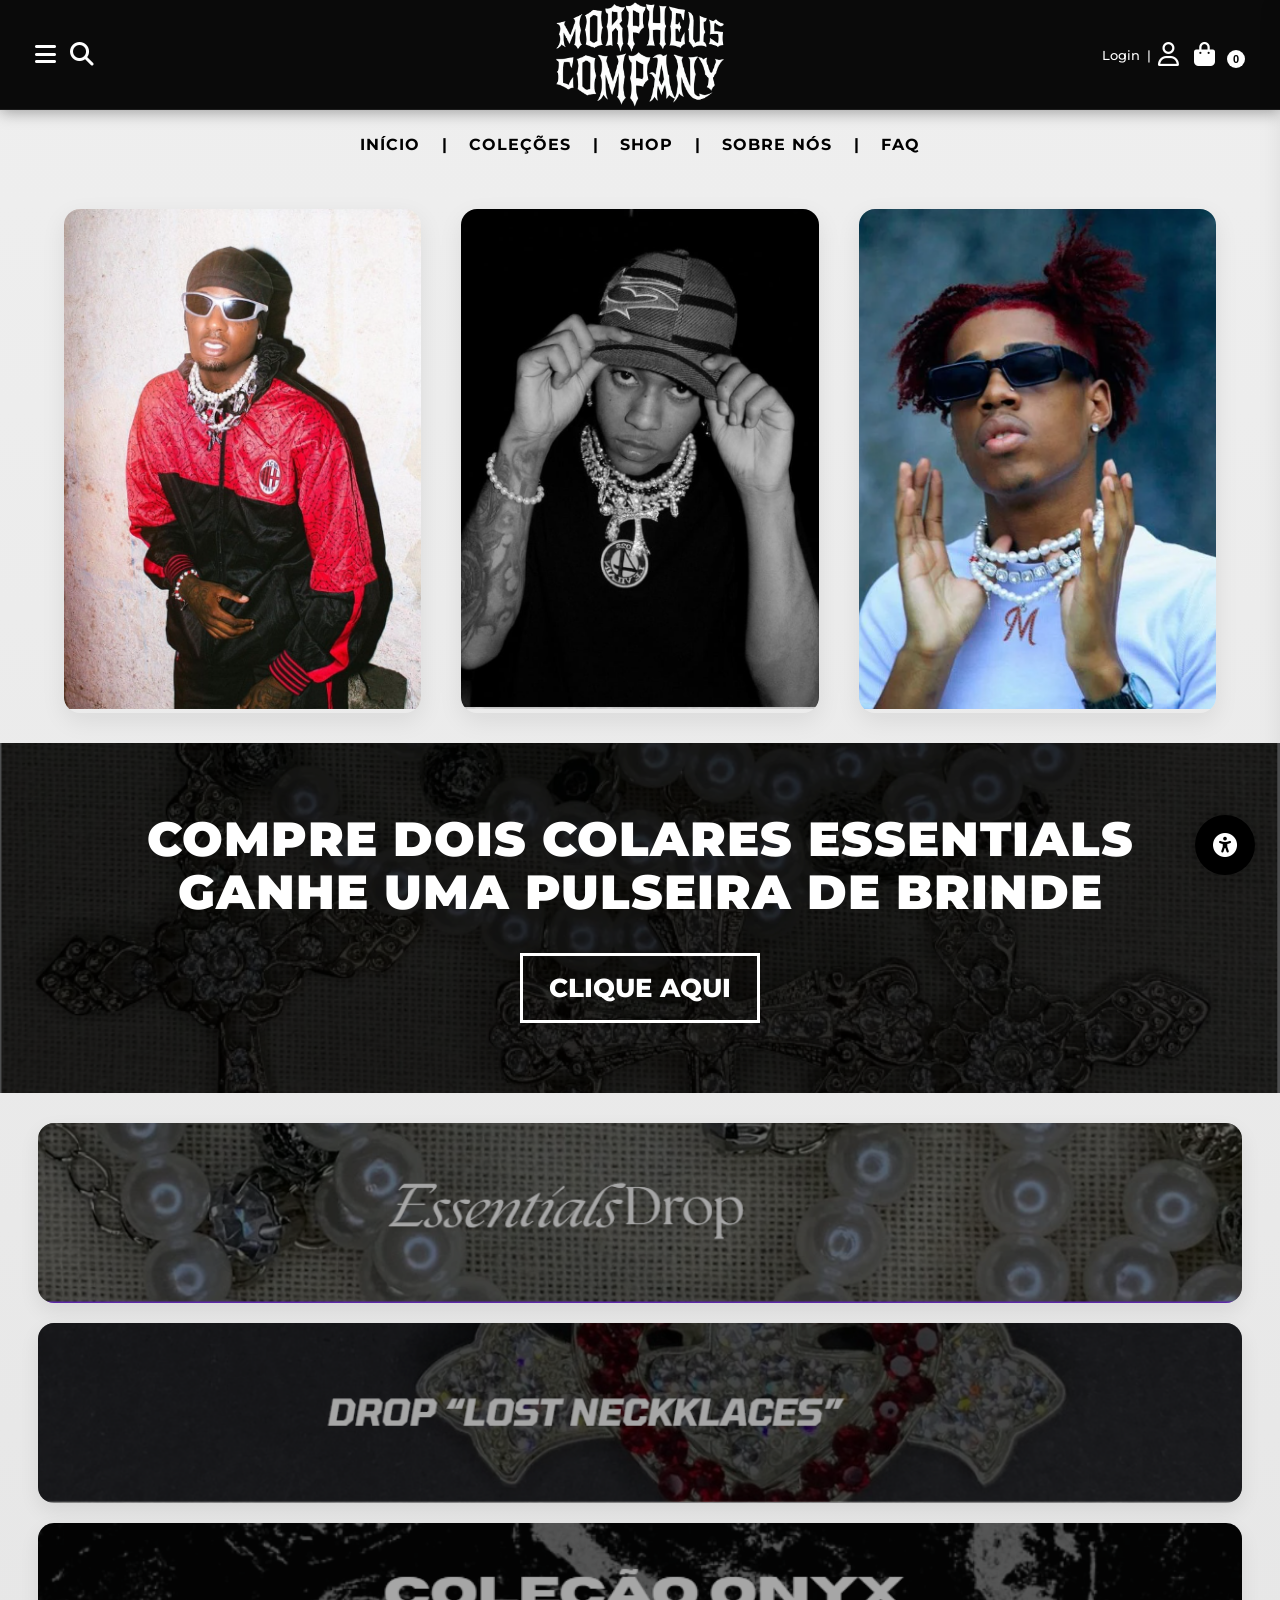
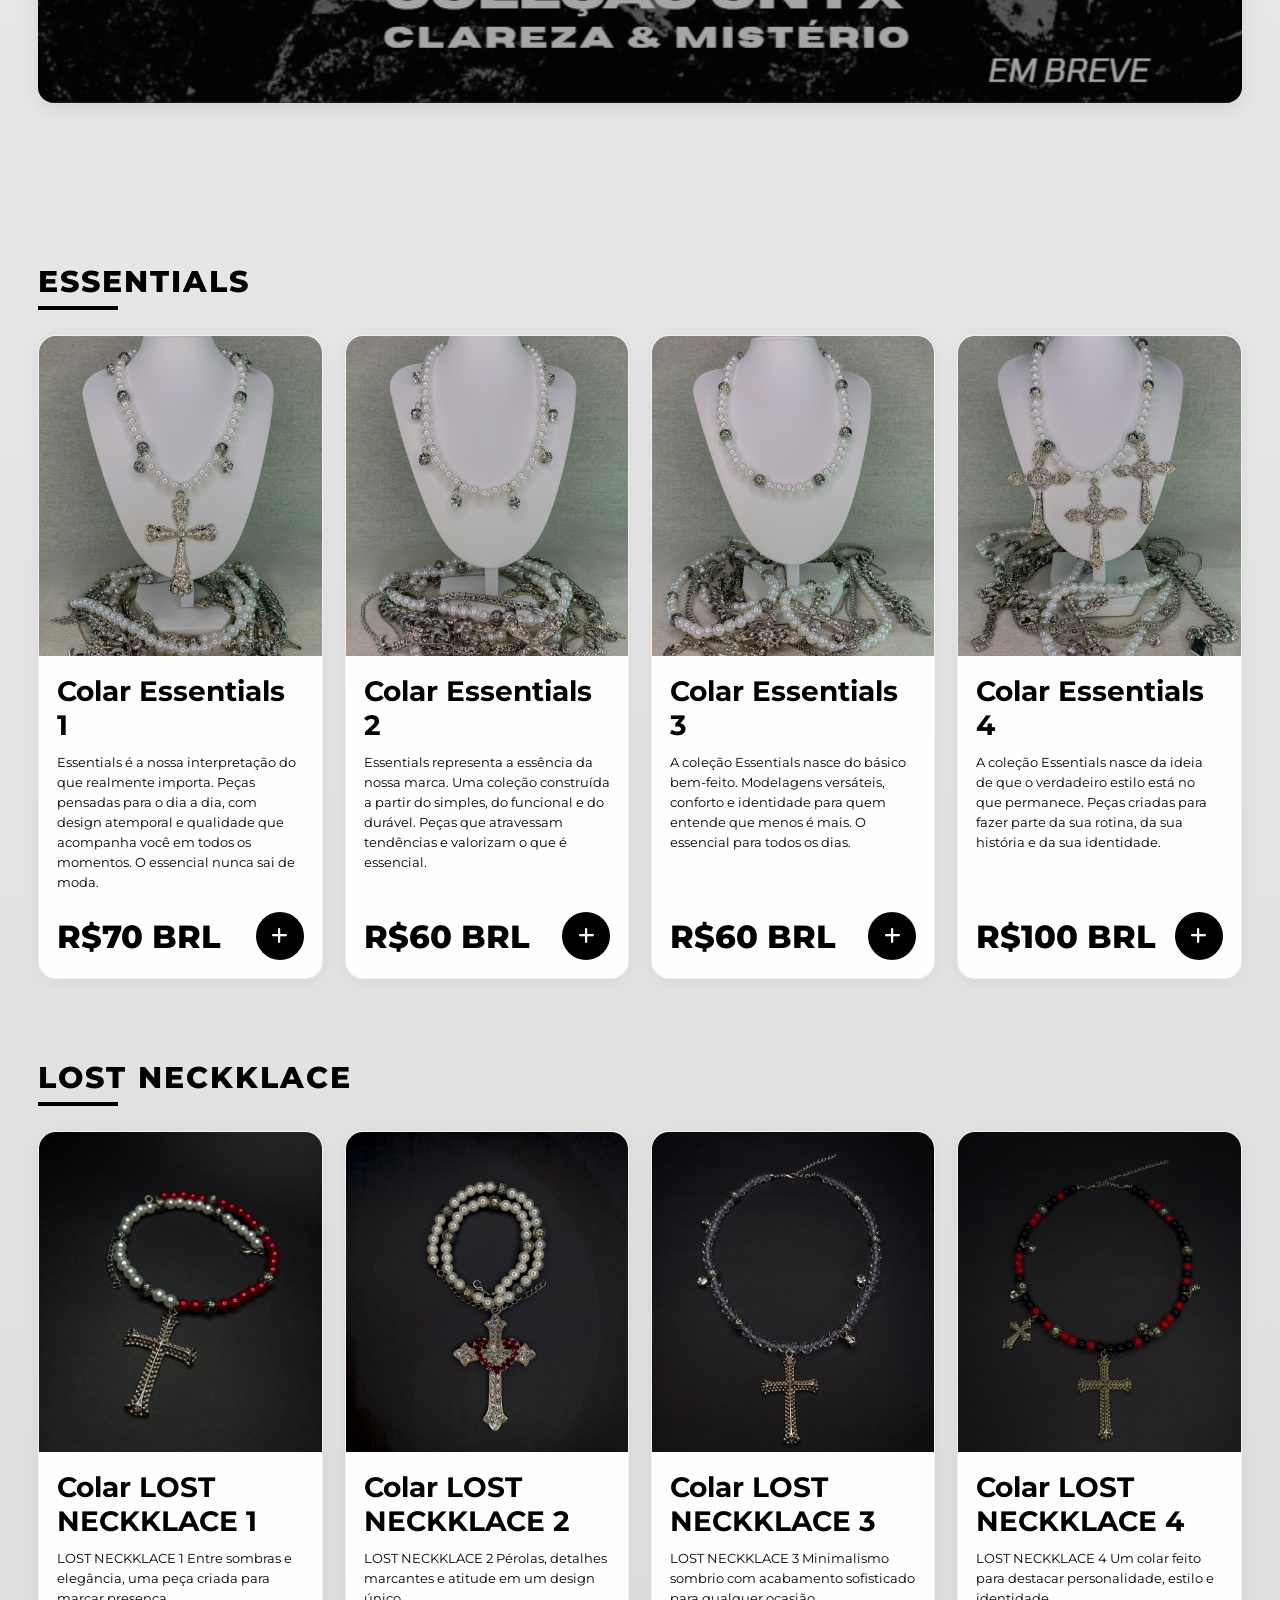
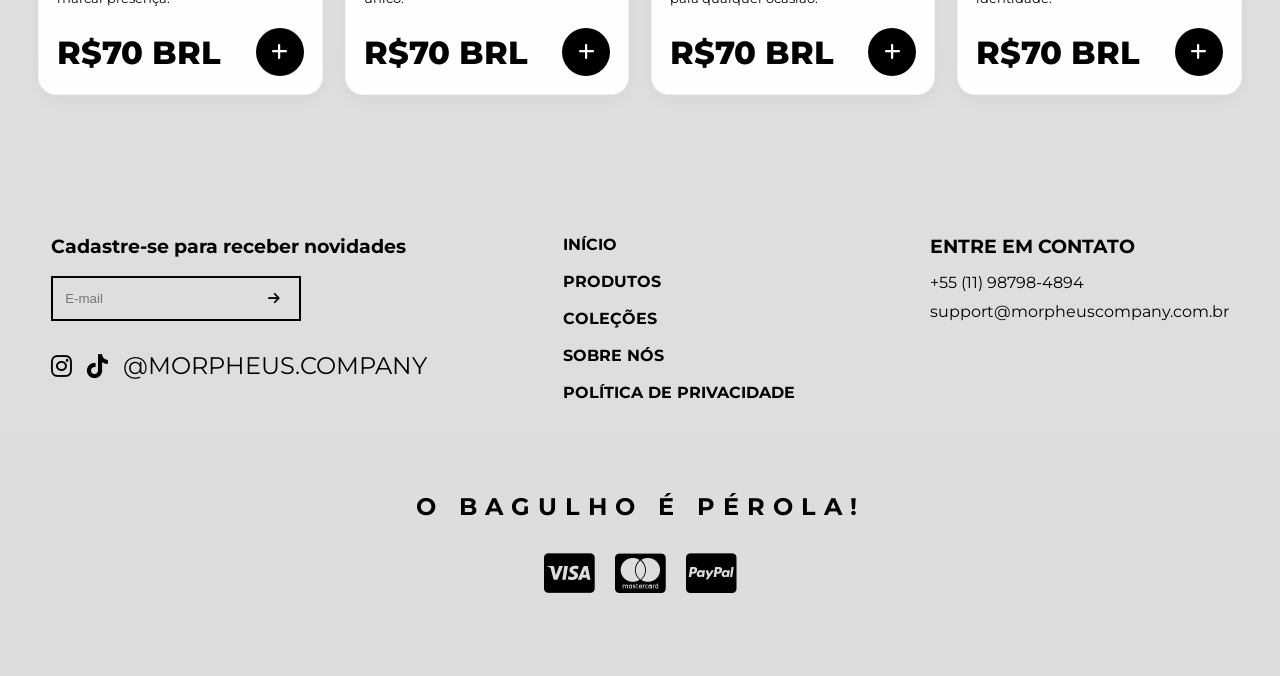
<file: index.html>
<!DOCTYPE html>
<html lang="pt-br">

<head>

  <meta charset="UTF-8" />

  <meta
    name="viewport"
    content="width=device-width, initial-scale=1.0"
  />

  <title>Morpheus Company</title>

  <!-- CSS -->
  <link rel="stylesheet" href="style.css">

  <!-- GOOGLE FONT -->
  <link
    href="https://fonts.googleapis.com/css2?family=Montserrat:wght@300;400;500;600;700;800&display=swap"
    rel="stylesheet"
  >

  <!-- FONT AWESOME -->
  <link
    rel="stylesheet"
    href="https://cdnjs.cloudflare.com/ajax/libs/font-awesome/6.5.1/css/all.min.css"
  />

</head>

<body>

  <!-- =========================
       SIDEBAR
  ========================== -->

  <aside class="sidebar" id="sidebar">

    <div class="sidebar-top">

      <h2>MENU</h2>

      <button id="closeMenu">
        <i class="fa-solid fa-xmark"></i>
      </button>

    </div>

    <nav class="sidebar-links">

      <a href="#inicio">Início</a>

      <a href="#colecoes">Coleções</a>

      <a href="#shop">Shop</a>

     <a href="sobre.html">Sobre Nós</a>

      <a href="#" id="sidebarHelpBtn">Ajuda</a>

      <a href="#footer">Contato</a>

     <a href="tracking.html">Acompanhar Pedido</a>

      <a href="#" id="sidebarAccessibilityBtn">Acessibilidade</a>

    </nav>

  </aside>

  <!-- OVERLAY -->

  <div class="overlay" id="overlay"></div>

  <!-- =========================
       HEADER
  ========================== -->

  <header class="top-header">

    <!-- ESQUERDA -->

    <div class="header-left">

      <button class="menu-btn" id="menuBtn">

        <i class="fa-solid fa-bars"></i>

      </button>

      <div class="search-container">

        <button class="search-btn" id="searchBtn">

          <i class="fa-solid fa-magnifying-glass"></i>

        </button>

        <input
          type="text"
          id="searchInput"
          placeholder="Buscar produto..."
        >

      </div>

    </div>

    <!-- LOGO -->

    <div class="logo">

      <img
        src="img/Morpheus_LOGOS-removebg-preview.png"
        alt="Logo Morpheus Company"
      >

    </div>

    <!-- DIREITA -->

    <div class="header-right">

      <div class="top-links">

       <a href="login.html">Login</a>

        <span>|</span>

        <div class="icons">

          <!-- USER -->

          <button aria-label="Usuário">

            <i class="fa-regular fa-user"></i>

          </button>

          <!-- CARRINHO -->

          <button
            id="cartButton"
            aria-label="Carrinho"
          >

            <i class="fa-solid fa-bag-shopping"></i>

            <span id="cartCount">0</span>

          </button>

        </div>

      </div>

    </div>

  </header>

  <!-- =========================
       MENU CENTRAL
  ========================== -->

  <nav class="main-nav" id="inicio">

    <a href="#inicio">INÍCIO</a>

    <span>|</span>

    <a href="#colecoes">COLEÇÕES</a>

    <span>|</span>

    <a href="#shop">SHOP</a>

    <span>|</span>

    <a href="sobre.html">SOBRE NÓS</a>

    <span>|</span>

   <a href="faq.html">FAQ</a>

  </nav>

  <!-- =========================
       HERO MODELOS
  ========================== -->

  <section class="models-section">

    <div class="models-grid">

      <div class="model-card">

        <img
          src="img/DerekMorpheus.PNG"
          alt="Modelo usando acessórios Morpheus Company"
        >

      </div>

      <div class="model-card">

        <img
          src="img/LHchucroMorpheus.PNG"
          alt="Modelo usando colar Morpheus Company"
        >

      </div>

      <div class="model-card">

        <img
          src="img/MdepMorpheus.PNG"
          alt="Modelo usando pérolas Morpheus Company"
        >

      </div>

    </div>

  </section>

  <!-- =========================
     BANNER PROMOCIONAL
========================== -->

<section class="promo-banner">

  <img
    src="img/imagem_2026-05-19_154413509.png"
    alt="Promoção Morpheus Company"
  >

  <div class="promo-overlay"></div>

  <div class="promo-content">

    <h2>
      COMPRE DOIS COLARES ESSENTIALS
      <br>
      GANHE UMA PULSEIRA DE BRINDE
    </h2>

    <a href="#shop" class="promo-btn">
      CLIQUE AQUI
    </a>

  </div>

</section>

  <!-- =========================
       COLEÇÕES
  ========================== -->

  <section
    class="collections-section"
    id="colecoes"
  >

    <div class="collection-banner">

      <img
        src="img/EssentialsDrop.PNG"
        alt="Coleção Essentials"
      >

      <div class="banner-overlay"></div>

    </div>

    <div class="collection-banner">

      <img
        src="img/DropLost.PNG"
        alt="Drop Lost Necklaces"
      >

      <div class="banner-overlay"></div>

    </div>

    <div class="collection-banner">

      <img
        src="img/imagem_2026-05-20_151925825.png"
        alt="Coleção Onyx"
      >

      <div class="banner-overlay"></div>

    </div>

  </section>

  <!-- =========================
       PRODUTOS
  ========================== -->
  <section
  class="products-section"
  id="shop"
>

  <!-- ESSENTIALS -->

  <section class="category-section">

    <h2 class="category-title">
      ESSENTIALS
    </h2>

    <div class="products-grid">

      <!-- PRODUTO 1 -->

      <div class="product-card">

        <div class="product-image">

          <img
            src="img/WhatsApp Image 2026-05-15 at 19.47.02 (4).jpeg"
            alt="Colar Essentials 1"
          >

        </div>

        <div class="product-info">

          <h3>Colar Essentials 1</h3>

          <p>
            Essentials é a nossa interpretação do que realmente importa.
            Peças pensadas para o dia a dia, com design atemporal e qualidade que acompanha você em todos os momentos.
            O essencial nunca sai de moda.
          </p>

          <div class="product-bottom">

            <span>R$70 BRL</span>

            <button
              class="add-cart"
              data-name="Colar Essentials 1"
              data-price="70"
            >

              <i class="fa-solid fa-plus"></i>

            </button>

          </div>

        </div>

      </div>

      <!-- PRODUTO 2 -->

      <div class="product-card">

        <div class="product-image">

          <img
            src="img/WhatsApp Image 2026-05-15 at 19.47.02 (6).jpeg"
            alt="Colar Essentials 2"
          >

        </div>

        <div class="product-info">

          <h3>Colar Essentials 2</h3>

          <p>
            Essentials representa a essência da nossa marca.
            Uma coleção construída a partir do simples, do funcional e do durável.
            Peças que atravessam tendências e valorizam o que é essencial.
          </p>

          <div class="product-bottom">

            <span>R$60 BRL</span>

            <button
              class="add-cart"
              data-name="Colar Essentials 2"
              data-price="60"
            >

              <i class="fa-solid fa-plus"></i>

            </button>

          </div>

        </div>

      </div>

      <!-- PRODUTO 3 -->

      <div class="product-card">

        <div class="product-image">

          <img
            src="img/WhatsApp Image 2026-05-15 at 19.47.02 (5).jpeg"
            alt="Colar Essentials 3"
          >

        </div>

        <div class="product-info">

          <h3>Colar Essentials 3</h3>

          <p>
            A coleção Essentials nasce do básico bem-feito.
            Modelagens versáteis, conforto e identidade para quem entende que menos é mais.
            O essencial para todos os dias.
          </p>

          <div class="product-bottom">

            <span>R$60 BRL</span>

            <button
              class="add-cart"
              data-name="Colar Essentials 3"
              data-price="60"
            >

              <i class="fa-solid fa-plus"></i>

            </button>

          </div>

        </div>

      </div>

      <!-- PRODUTO 4 -->

      <div class="product-card">

        <div class="product-image">

          <img
            src="img/WhatsApp Image 2026-05-15 at 19.47.02 (7).jpeg"
            alt="Colar Essentials 4"
          >

        </div>

        <div class="product-info">

          <h3>Colar Essentials 4</h3>

          <p>
            A coleção Essentials nasce da ideia de que o verdadeiro estilo está no que permanece.
            Peças criadas para fazer parte da sua rotina, da sua história e da sua identidade.
          </p>

          <div class="product-bottom">

            <span>R$100 BRL</span>

            <button
              class="add-cart"
              data-name="Colar Essentials 4"
              data-price="100"
            >

              <i class="fa-solid fa-plus"></i>

            </button>

          </div>

        </div>

      </div>
      
     </div>

  </section>

<!-- PRODUTO 5 -->
    
  <!-- LOST NECKKLACE -->

  <section class="category-section">

    <h2 class="category-title">
      LOST NECKKLACE
    </h2>

    <div class="products-grid">
    

      <div class="product-card">

        <div class="product-image">

          <img
            src="img/WhatsApp Image 2026-05-15 at 19.47.02 (1).jpeg"
            alt="Colar lost neckklace 1"
          >

        </div>

        <div class="product-info">

          <h3>Colar LOST NECKKLACE 1</h3>

          <p>
          LOST NECKKLACE 1 
           Entre sombras e elegância, uma peça criada para marcar presença.
          </p>

          <div class="product-bottom">

            <span>R$70 BRL</span>

            <button
              class="add-cart"
              data-name="Colar lost neckklace 1"
              data-price="70"
            >

              <i class="fa-solid fa-plus"></i>

            </button>

          </div>

        </div>

      </div>

      <!-- PRODUTO 6 -->

      <div class="product-card">

        <div class="product-image">

          <img
            src="img/WhatsApp Image 2026-05-15 at 19.47.02 (2).jpeg"
            alt="Colar lost neckklace 2"
          >

        </div>

        <div class="product-info">

          <h3>Colar  LOST NECKKLACE 2</h3>

          <p>
           LOST NECKKLACE 2  
            Pérolas, detalhes marcantes e atitude em um design único.
          </p>

          <div class="product-bottom">

            <span>R$70 BRL</span>

            <button
              class="add-cart"
              data-name="Colar lost neckklace 2"
              data-price="70"
            >

              <i class="fa-solid fa-plus"></i>

            </button>

          </div>

        </div>

      </div>

      <!-- PRODUTO 7 -->

      <div class="product-card">

        <div class="product-image">

          <img
            src="img/WhatsApp Image 2026-05-20 at 15.09.00.jpeg"
            alt="Colar lost neckklace 3"
          >

        </div>

        <div class="product-info">

          <h3>Colar LOST NECKKLACE 3</h3>

          <p>
          LOST NECKKLACE 3  
            Minimalismo sombrio com acabamento sofisticado para qualquer ocasião.
          </p>

          <div class="product-bottom">

            <span>R$70 BRL</span>

            <button
              class="add-cart"
              data-name="Colar lost neckklace 3"
              data-price="70"
            >

              <i class="fa-solid fa-plus"></i>

            </button>

          </div>

        </div>

      </div>

      <!-- PRODUTO 8 -->

      <div class="product-card">

        <div class="product-image">

          <img
            src="img/WhatsApp Image 2026-05-15 at 19.47.02.jpeg"
            alt="Colar lost neckklace 4"
          >

        </div>

        <div class="product-info">

          <h3>Colar LOST NECKKLACE 4</h3>

          <p>
            LOST NECKKLACE 4
           Um colar feito para destacar personalidade, estilo e identidade.
          </p>

          <div class="product-bottom">

            <span>R$70 BRL</span>

            <button
              class="add-cart"
              data-name="Colar lost neckklace 4"
              data-price="70"
            >

       <i class="fa-solid fa-plus"></i>

            </button>

          </div>

        </div>

      </div>

    </div>

  </section>

</section>

  <!-- =========================
       FOOTER
  ========================== -->

  <section
    class="about-section"
    id="sobre"
  >

    <div class="about-container">

      <div class="newsletter">

        <h3>Cadastre-se para receber novidades</h3>

        <div class="newsletter-box">

          <input
            type="email"
            placeholder="E-mail"
          >

          <button>

            <i class="fa-solid fa-arrow-right"></i>

          </button>

        </div>

        <div class="socials">

          <i class="fa-brands fa-instagram"></i>

          <i class="fa-brands fa-tiktok"></i>

          <span>@MORPHEUS.COMPANY</span>

        </div>

      </div>

      <div class="footer-links">

        <a href="#inicio">INÍCIO</a>

        <a href="#shop">PRODUTOS</a>

        <a href="#colecoes">COLEÇÕES</a>

        <a href="sobre.html">SOBRE NÓS</a>

        <a href="#">POLÍTICA DE PRIVACIDADE</a>

      </div>

      <div
        class="contact"
        id="footer"
      >

        <h3>ENTRE EM CONTATO</h3>

        <p>+55 (11) 98798-4894</p>

        <p>support@morpheuscompany.com.br</p>

      </div>

    </div>

    <div class="footer-bottom">

      <h2>O BAGULHO É PÉROLA!</h2>

      <div class="payments">

        <i class="fa-brands fa-cc-visa"></i>

        <i class="fa-brands fa-cc-mastercard"></i>

        <i class="fa-brands fa-cc-paypal"></i>

      </div>

    </div>

  </section>

  <!-- =========================
       CART POPUP
  ========================== -->

  <div
    class="cart-popup"
    id="cartPopup"
  >

  </div>

  <!-- =========================
       CARRINHO
  ========================== -->

  <div
    class="cart-sidebar"
    id="cartSidebar"
  >

    <div class="cart-top">

      <h2>Seu Carrinho</h2>

      <button id="closeCart">

        <i class="fa-solid fa-xmark"></i>

      </button>

    </div>

    <div
      class="cart-items"
      id="cartItems"
    >

      <p class="empty-cart">

        Seu carrinho está vazio.

      </p>

    </div>

    <div class="cart-footer">

      <button id="finishOrder">

        Finalizar Compra

      </button>

    </div>

  </div>

  <!-- =========================
       FAQ MODAL
  ========================== -->

  <div class="faq-modal" id="faqModal">

    <div class="faq-box">

      <div class="faq-header">

        <h2>Perguntas Frequentes</h2>

        <button id="closeFaq">

          <i class="fa-solid fa-xmark"></i>

        </button>

      </div>

      <!-- ITEM -->

      <div class="faq-item">

        <button class="faq-question">

          <span>Qual o prazo de entrega?</span>

          <i class="fa-solid fa-chevron-down"></i>

        </button>

        <div class="faq-answer">

          O prazo médio é de 5 até 12 dias úteis dependendo da região.

        </div>

      </div>

      <!-- ITEM -->

      <div class="faq-item">

        <button class="faq-question">

          <span>Os produtos possuem garantia?</span>

          <i class="fa-solid fa-chevron-down"></i>

        </button>

        <div class="faq-answer">

          Sim. Garantia contra defeitos de fabricação.

        </div>

      </div>

      <!-- ITEM -->

      <div class="faq-item">

        <button class="faq-question">

          <span>Quais formas de pagamento?</span>

          <i class="fa-solid fa-chevron-down"></i>

        </button>

        <div class="faq-answer">

          PIX, cartão de crédito, débito e PayPal.

        </div>

      </div>

      <!-- ITEM -->

      <div class="faq-item">

        <button class="faq-question">

          <span>As peças escurecem?</span>

          <i class="fa-solid fa-chevron-down"></i>

        </button>

        <div class="faq-answer">

          Não. Trabalhamos com materiais premium e alta durabilidade.

        </div>

      </div>

    </div>

  </div>
  
<!-- =========================
     ACESSIBILIDADE
========================= -->

<!-- BOTÃO ABRIR -->

<button id="accessibilityBtn" class="accessibility-btn">

  <i class="fa-solid fa-universal-access"></i>

</button>

<!-- PAINEL -->

<div
  class="accessibility-panel"
  id="accessibilityPanel"
>

  <!-- TOPO -->

  <div class="accessibility-header">

    <h2>
      Acessibilidade
    </h2>

    <button class="close-accessibility">

      <i class="fa-solid fa-xmark"></i>

    </button>

  </div>

  <!-- BOTÕES -->

  <div class="accessibility-options">

    <button onclick="changeFontSize(1)">

      <i class="fa-solid fa-plus"></i>

      Aumentar Texto

    </button>

    <button onclick="changeFontSize(-1)">

      <i class="fa-solid fa-minus"></i>

      Diminuir Texto

    </button>

    <button onclick="toggleContrast()">

      <i class="fa-solid fa-circle-half-stroke"></i>

      Alto Contraste

    </button>

    <button onclick="toggleLightMode()">

      <i class="fa-solid fa-moon"></i>

      Tema Claro / Escuro

    </button>

  </div>

</div>
  <!-- JS -->

  <script src="script.js"></script>

</body>

</html>
</file>
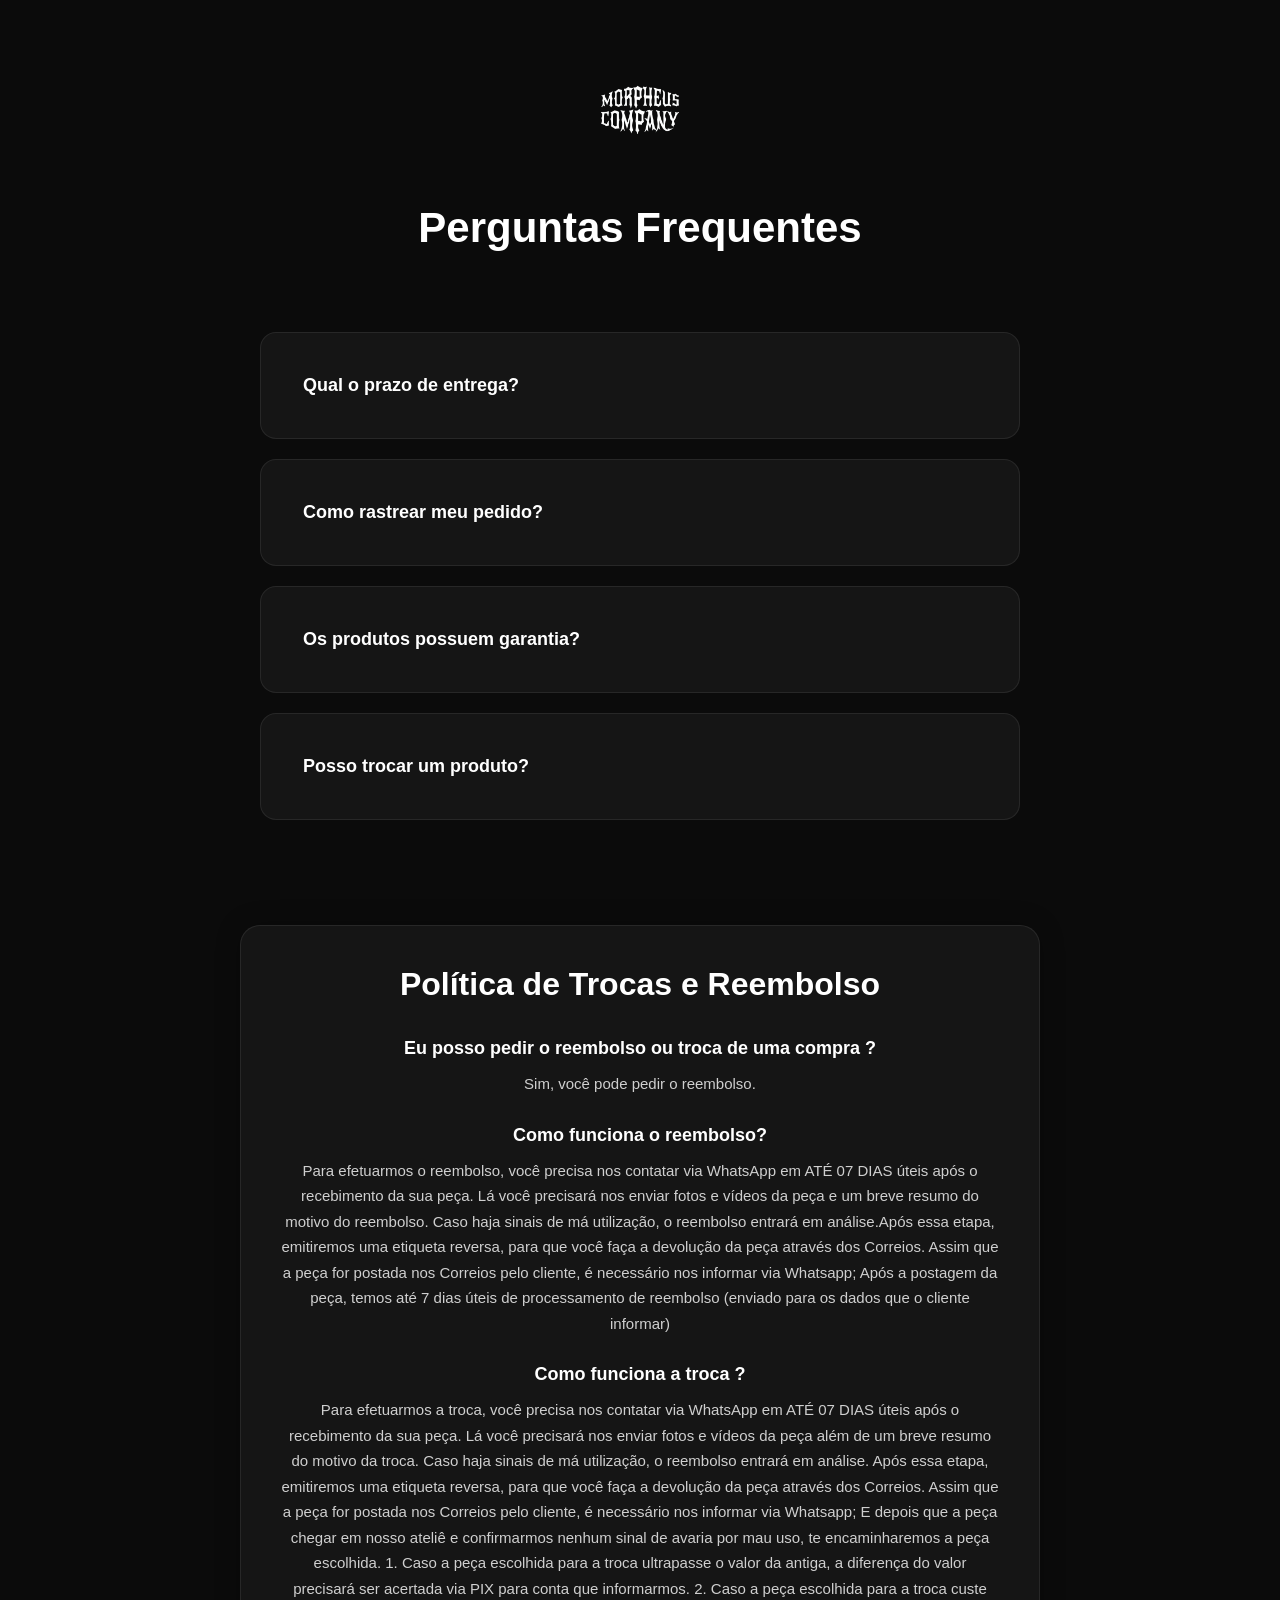
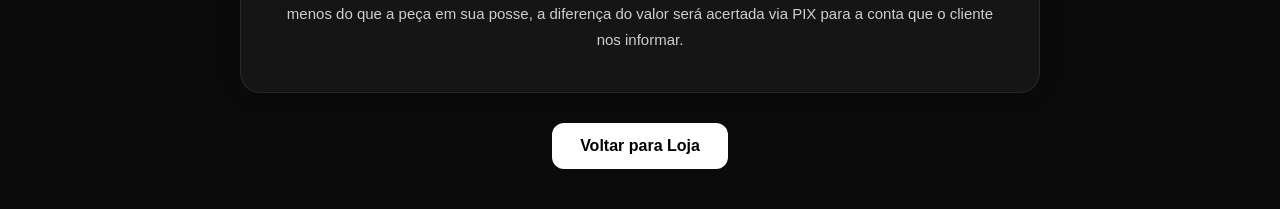
<file: faq.html>
<!DOCTYPE html>
<html lang="pt-br">
<head>
  <meta charset="UTF-8">
  <meta name="viewport" content="width=device-width, initial-scale=1.0">
  
  <title>FAQ - Morpheus Company</title>

  <link rel="stylesheet" href="style.css">
</head>
<body class="faq-body">

  <section class="faq-section">

    <!-- LOGO -->
    <div class="faq-logo">
     <img src="img/Morpheus_LOGOS-removebg-preview.png" alt="Logo Morpheus Company">
    </div>

    <!-- TITULO -->
    <h1 class="faq-title">Perguntas Frequentes</h1>

    <!-- FAQ -->
    <div class="faq-container">

      <div class="faq-item">
        <button class="faq-question">
          Qual o prazo de entrega?
        </button>

        <div class="faq-answer">
          <p>
            O prazo de entrega varia entre 5 e 15 dias úteis dependendo da região.
          </p>
        </div>
      </div>

      <div class="faq-item">
        <button class="faq-question">
          Como rastrear meu pedido?
        </button>

        <div class="faq-answer">
          <p>
            Após a compra você receberá um código de rastreio diretamente no e-mail.
          </p>
        </div>
      </div>

      <div class="faq-item">
        <button class="faq-question">
          Os produtos possuem garantia?
        </button>

        <div class="faq-answer">
          <p>
            Sim. Todos os produtos possuem garantia contra defeitos de fabricação.
          </p>
        </div>
      </div>

      <div class="faq-item">
        <button class="faq-question">
          Posso trocar um produto?
        </button>

        <div class="faq-answer">
          <p>
            Sim. Você pode solicitar troca em até 7 dias após o recebimento.
          </p>
        </div>
      </div>

    </div>
    
<!-- TROCAS E REEMBOLSO -->

<div class="refund-box">

  <h2 class="refund-title">
    Política de Trocas e Reembolso
  </h2>

  <div class="refund-content">

    <div class="refund-item">

      <h3>
        Eu posso pedir o reembolso ou troca de uma compra ?
      </h3>

      <p>
        Sim, você pode pedir o reembolso.
      </p>

    </div>

    <div class="refund-item">

      <h3>
        Como funciona o reembolso?
      </h3>

      <p>
       Para efetuarmos o reembolso, você precisa nos contatar via WhatsApp em ATÉ 07 DIAS úteis após o recebimento da sua peça.

Lá você precisará nos enviar fotos e vídeos da peça e um breve resumo do motivo do reembolso. Caso haja sinais de má utilização, o reembolso entrará em análise.Após essa etapa, emitiremos uma etiqueta reversa, para que você faça a devolução da peça através dos Correios.

Assim que a peça for postada nos Correios pelo cliente, é necessário nos informar via Whatsapp; Após a postagem da peça, temos até 7 dias úteis de processamento de reembolso (enviado para os dados que o cliente informar)
      </p>

    </div>

    <div class="refund-item">

      <h3>
        Como funciona a troca ?
      </h3>

      <p>
        Para efetuarmos a troca, você precisa nos contatar via WhatsApp em ATÉ 07 DIAS úteis após o recebimento da sua peça.

Lá você precisará nos enviar fotos e vídeos da peça além de um breve resumo do motivo da troca. Caso haja sinais de má utilização, o reembolso entrará em análise. Após essa etapa, emitiremos uma etiqueta reversa, para que você faça a devolução da peça através dos Correios.

Assim que a peça for postada nos Correios pelo cliente, é necessário nos informar via Whatsapp; E depois que a peça chegar em nosso ateliê e confirmarmos nenhum sinal de avaria por mau uso, te encaminharemos a peça escolhida.

1. Caso a peça escolhida para a troca ultrapasse o valor da antiga, a diferença do valor precisará ser acertada via PIX para conta que informarmos.

2. Caso a peça escolhida para a troca custe menos do que a peça em sua posse, a diferença do valor será acertada via PIX para a conta que o cliente nos informar.
      </p>

    </div>

  </div>

</div>

    <!-- BOTAO -->
    <a href="index.html" class="faq-btn">
      Voltar para Loja
    </a>

  </section>

  <script src="script.js"></script>

</body>
</html>
</file>
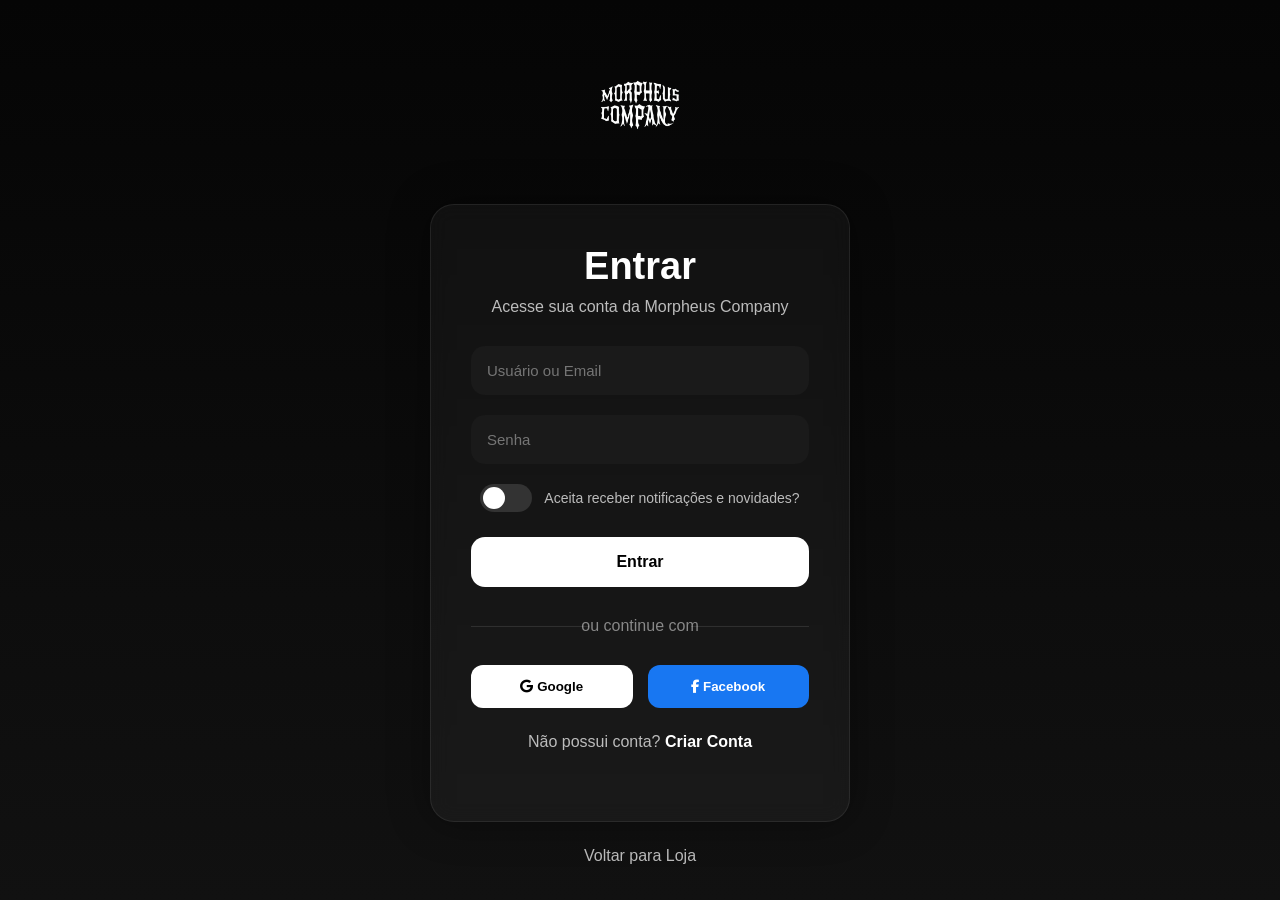
<file: login.html>
<!DOCTYPE html>
<html lang="pt-br">
<head>

  <meta charset="UTF-8">

  <meta
    name="viewport"
    content="width=device-width, initial-scale=1.0"
  >

  <title>Login - Morpheus Company</title>

  <link
    rel="stylesheet"
    href="style.css"
  >

  <link
    rel="stylesheet"
    href="https://cdnjs.cloudflare.com/ajax/libs/font-awesome/6.5.1/css/all.min.css"
  >

</head>

<body class="login-body">

  <section class="login-section">

    <!-- LOGO -->

    <div class="login-logo">

      <img
        src="img/Morpheus_LOGOS-removebg-preview.png"
        alt="Logo Morpheus Company"
      >

    </div>

    <!-- CARD -->

    <div class="login-card">

      <h1>Entrar</h1>

      <p>
      Acesse sua conta da Morpheus Company
      </p>

  <!-- INPUTS -->

<form class="login-form">

  <div class="input-group">

    <input
      type="text"
      placeholder="Usuário ou Email"
      required
    >

  </div>

  <div class="input-group">

    <input
      type="password"
      placeholder="Senha"
      required
    >

  </div>

  <!-- NOTIFICAÇÕES -->

  <div class="notification-option">

    <label class="switch">

      <input type="checkbox">

      <span class="slider"></span>

    </label>

    <p>
     Aceita receber notificações e novidades?
    </p>

  </div>

  <!-- BOTÃO -->

  <button
    type="submit"
    class="login-btn"
  >

    Entrar

  </button>

</form>

      <!-- DIVISOR -->

      <div class="divider">

        <span>ou continue com</span>

      </div>

      <!-- LOGIN SOCIAL -->

      <div class="social-login">

        <button class="google-btn">

          <i class="fa-brands fa-google"></i>

          Google

        </button>

        <button class="facebook-btn">

          <i class="fa-brands fa-facebook-f"></i>

          Facebook

        </button>

      </div>

      <!-- CADASTRO -->

      <div class="register-link">

        <p>

          Não possui conta?

          <a href="#">
            Criar Conta
          </a>

        </p>

      </div>

    </div>

    <!-- VOLTAR -->

    <a
      href="index.html"
      class="back-store"
    >

      Voltar para Loja

    </a>

  </section>

</body>
</html>
</file>
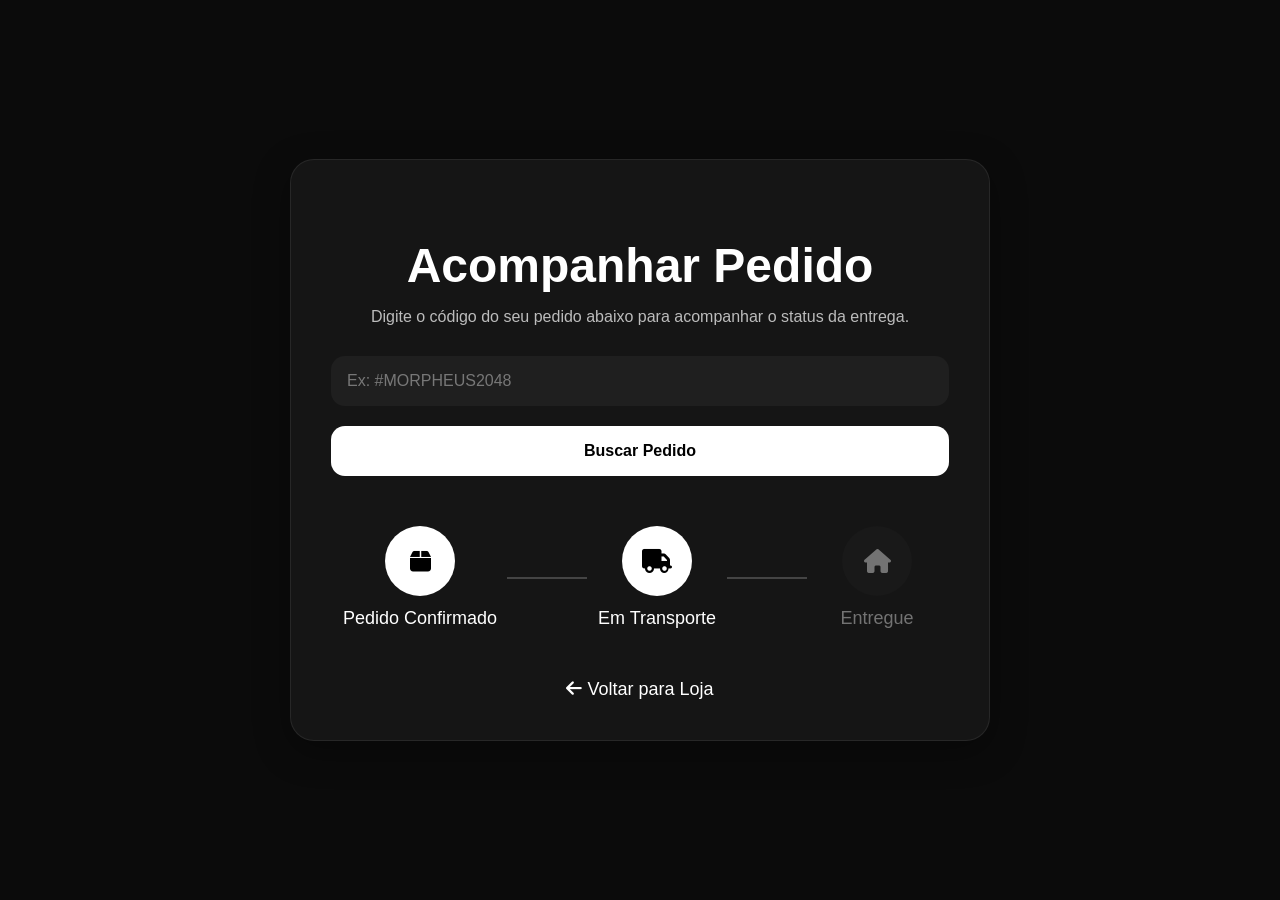
<file: tracking.html>
<!DOCTYPE html>
<html lang="pt-br">

<head>

  <meta charset="UTF-8">

  <meta
    name="viewport"
    content="width=device-width, initial-scale=1.0"
  >

  <title>Acompanhar Pedido | Morpheus Company</title>

  <!-- CSS -->
  <link
    rel="stylesheet"
    href="tracking.css"
  >

  <!-- FONT AWESOME -->
  <link
    rel="stylesheet"
    href="https://cdnjs.cloudflare.com/ajax/libs/font-awesome/6.5.1/css/all.min.css"
  >

</head>

<body class="tracking-body">

  <!-- =========================
       TRACKING CARD
  ========================== -->

  <section class="tracking-card">

    <h1>Acompanhar Pedido</h1>

    <p>
      Digite o código do seu pedido abaixo para acompanhar o status da entrega.
    </p>

    <!-- INPUT -->

    <div class="tracking-input">

      <input
        type="text"
        placeholder="Ex: #MORPHEUS2048"
      >

    </div>

    <!-- BOTÃO -->

    <button class="tracking-btn">

      Buscar Pedido

    </button>

    <!-- STATUS -->

    <div class="tracking-status">

      <!-- STATUS 1 -->

      <div class="status-item active">

        <div class="status-icon">

          <i class="fa-solid fa-box"></i>

        </div>

        <span>Pedido Confirmado</span>

      </div>

      <!-- LINHA -->

      <div class="status-line"></div>

      <!-- STATUS 2 -->

      <div class="status-item active">

        <div class="status-icon">

          <i class="fa-solid fa-truck"></i>

        </div>

        <span>Em Transporte</span>

      </div>

      <!-- LINHA -->

      <div class="status-line"></div>

      <!-- STATUS 3 -->

      <div class="status-item">

        <div class="status-icon">

          <i class="fa-solid fa-house"></i>

        </div>

        <span>Entregue</span>

      </div>

    </div>

    <!-- VOLTAR -->

    <a
      href="index.html"
      class="back-store"
    >

      <i class="fa-solid fa-arrow-left"></i>
      Voltar para Loja

    </a>

  </section>

</body>

</html>
</file>
<file: style.css>
/* =========================
   RESET
========================= */

*{
  margin: 0;
  padding: 0;
  box-sizing: border-box;
}

html{
  scroll-behavior: smooth;
}

body{
  font-family: 'Montserrat', sans-serif;
  background: linear-gradient(to bottom, #efefef, #dcdcdc);
  color: #000;
  overflow-x: hidden;
}

/* =========================
   HEADER
========================= */

.top-header{
  width: 100%;
  height: 110px;

  background: rgba(0,0,0,0.96);

  backdrop-filter: blur(10px);

  display: flex;
  align-items: center;
  justify-content: space-between;

  padding: 0 35px;

  position: sticky;
  top: 0;
  z-index: 999;

  border-bottom: 1px solid rgba(255,255,255,0.08);

  box-shadow: 0 2px 15px rgba(0,0,0,0.35);
}

/* =========================
   HEADER LEFT
========================= */

.header-left{
  display: flex;
  align-items: center;
  gap: 14px;

  width: 250px;
}

/* =========================
   LOGO
========================= */

.logo{
  position: absolute;

  left: 50%;
  top: 50%;

  transform: translate(-50%, -50%);

  display: flex;
  align-items: center;
  justify-content: center;

  width: 500px;
  height: 160px;

  overflow: hidden;
}

.logo img{
  width: 188%;
  height: 188%;

  object-fit: contain;

  display: block;

  transition: 0.3s ease;
}

.logo img:hover{
  transform: scale(1.05);
}

/* =========================
   HEADER RIGHT
========================= */

.header-right{
  display: flex;
  align-items: center;
  justify-content: flex-end;
  gap: 25px;

  width: 250px;
}

/* =========================
   LINKS
========================= */

.top-links{
  display: flex;
  align-items: center;
  gap: 7px;

  font-size: 13px;
  font-weight: 500;

  color: white;
}

.top-links a{
  text-decoration: none;
  color: white;

  transition: 0.3s ease;
}

.top-links a:hover{
  opacity: 0.7;
}

/* =========================
   ICONS
========================= */

.icons{
  display: flex;
  align-items: center;
  gap: 15px;
}

.menu-btn,
.search-btn,
.icons button{
  border: none;
  background: transparent;

  color: white;

  font-size: 24px;

  cursor: pointer;

  transition: 0.3s ease;
}

.menu-btn:hover,
.search-btn:hover,
.icons button:hover{
  transform: scale(1.1);
  opacity: 0.8;
}

/* =========================
   CART COUNT
========================= */

#cartCount{
  font-size: 11px;

  background: white;
  color: black;

  border-radius: 50%;

  width: 18px;
  height: 18px;

  display: inline-flex;
  align-items: center;
  justify-content: center;

  margin-left: 5px;

  font-weight: 700;
}

/* =========================
   NAV
========================= */

.main-nav{
  display: flex;
  justify-content: center;
  gap: 22px;

  padding: 25px;

  font-weight: 700;

  flex-wrap: wrap;
}

.main-nav a{
  text-decoration: none;

  color: #000;

  position: relative;

  letter-spacing: 1px;

  transition: 0.3s ease;
}

.main-nav a::after{
  content: "";

  position: absolute;

  left: 0;
  bottom: -6px;

  width: 0%;
  height: 2px;

  background: black;

  transition: 0.3s ease;
}

.main-nav a:hover::after{
  width: 100%;
}

/* =========================
   MODELS
========================= */

.models-section{
  padding: 30px 5%;
}

.models-grid{
  display: grid;
  grid-template-columns: repeat(3, 1fr);

  gap: 40px;
}

.model-card{
  overflow: hidden;

  border-radius: 16px;

  box-shadow:
  0 8px 25px rgba(0,0,0,0.08);
}

.model-card img{
  width: 100%;
  height: 500px;

  object-fit: cover;

  transition: 0.5s ease;
}

.model-card:hover img{
  transform: scale(1.05);
}

/* =========================
   COLLECTIONS
========================= */

.collections-section{
  margin-top: 30px;
  padding: 0 3%;
}

.collection-banner{
  position: relative;

  height: 180px;

  overflow: hidden;

  margin-bottom: 20px;

  border-radius: 16px;

  box-shadow:
  0 8px 20px rgba(0,0,0,0.08);
}

.collection-banner img{
  width: 100%;
  height: 100%;

  object-fit: cover;

  transition: 0.4s ease;
}

.collection-banner:hover img{
  transform: scale(1.03);
}

.banner-overlay{
  position: absolute;
  inset: 0;

  background: rgba(0,0,0,0.35);
}

/* =========================
   PRODUCTS
========================= */

.products-section{
  padding: 60px 3%;
}

/* GRID RESPONSIVO */

.products-grid{
  display: grid;

  /* ALTERADO */
  grid-template-columns: repeat(auto-fit, minmax(260px, 1fr));

  gap: 22px;
}

.product-card{
  background: rgba(255,255,255,0.95);

  border-radius: 18px;

  overflow: hidden;

  transition: 0.35s ease;

  border: 1px solid rgba(0,0,0,0.05);

  box-shadow:
  0 4px 20px rgba(0,0,0,0.05);

  display: flex;
  flex-direction: column;
}

.product-card:hover{
  transform: translateY(-10px);

  box-shadow:
  0 18px 40px rgba(0,0,0,0.12);
}

.product-image{
  overflow: hidden;
}

.product-image img{
  width: 100%;
  height: 320px;

  object-fit: cover;

  transition:
  transform 0.5s ease,
  filter 0.5s ease;

  display: block;
}

.product-card:hover img{
  transform: scale(1.05);

  filter: brightness(1.04);
}

.product-info{
  padding: 18px;

  display: flex;
  flex-direction: column;
  flex: 1;
}

.product-info h3{
  font-size: 28px;

  margin-bottom: 10px;
}

.product-info p{
  font-size: 13px;

  line-height: 20px;

  margin-bottom: 20px;

  flex: 1;
}

.product-bottom{
  display: flex;
  justify-content: space-between;
  align-items: center;

  gap: 10px;
}

.product-bottom span{
  font-size: 32px;
  font-weight: 800;
}

/* =========================
   MOBILE
========================= */

@media (max-width: 768px){

  .products-section{
    padding: 40px 20px;
  }

  .products-grid{
    grid-template-columns: 1fr;
  }

  .product-image img{
    height: 260px;
  }

  .product-info h3{
    font-size: 22px;
  }

  .product-info p{
    font-size: 14px;
    line-height: 22px;
  }

  .product-bottom span{
    font-size: 24px;
  }

}

/* =========================
   CART BUTTON
========================= */

.add-cart{
  width: 48px;
  height: 48px;

  border-radius: 50%;

  border: none;

  background: #000;
  color: white;

  font-size: 18px;

  cursor: pointer;

  display: flex;
  align-items: center;
  justify-content: center;

  transition: 0.3s ease;
}

.add-cart:hover{
  transform: scale(1.08);

  background: #111;
}

/* =========================
   ABOUT
========================= */

.about-section{
  padding: 80px 4%;
}

.about-container{
  display: flex;
  justify-content: space-between;

  gap: 40px;

  flex-wrap: wrap;
}

.newsletter h3{
  margin-bottom: 18px;
}

.newsletter-box{
  display: flex;

  border: 2px solid black;

  width: 250px;
  height: 45px;
}

.newsletter-box input{
  flex: 1;

  border: none;

  background: transparent;

  padding-left: 12px;

  outline: none;
}

.newsletter-box button{
  width: 50px;

  border: none;

  background: transparent;

  cursor: pointer;
}

.socials{
  margin-top: 30px;

  display: flex;
  align-items: center;

  gap: 15px;

  font-size: 24px;
}

.footer-links{
  display: flex;
  flex-direction: column;

  gap: 18px;
}

.footer-links a{
  text-decoration: none;

  color: black;

  font-weight: 700;
}

.contact h3{
  margin-bottom: 15px;
}

.contact p{
  margin-bottom: 10px;
}

.footer-bottom{
  margin-top: 90px;

  text-align: center;
}

.footer-bottom h2{
  letter-spacing: 8px;

  margin-bottom: 30px;
}

.payments{
  display: flex;
  justify-content: center;

  gap: 20px;

  font-size: 45px;
}

/* =========================
   SIDEBAR
========================= */

.sidebar{
  position: fixed;

  top: 0;
  left: -320px;

  width: 320px;
  height: 100vh;

  background: #111;

  z-index: 1000;

  padding: 30px;

  transition: 0.4s ease;
}

.sidebar.active{
  left: 0;
}

.sidebar-top{
  display: flex;
  justify-content: space-between;
  align-items: center;

  color: white;

  margin-bottom: 40px;
}

.sidebar-top button{
  background: transparent;
  border: none;

  color: white;

  font-size: 28px;

  cursor: pointer;
}

.sidebar-links{
  display: flex;
  flex-direction: column;

  gap: 25px;
}

.sidebar-links a{
  color: white;

  text-decoration: none;

  font-size: 20px;

  transition: 0.3s ease;
}

.sidebar-links a:hover{
  padding-left: 10px;
}

/* =========================
   OVERLAY
========================= */

.overlay{
  position: fixed;
  inset: 0;

  background: rgba(0,0,0,0.5);

  opacity: 0;
  visibility: hidden;

  transition: 0.3s ease;

  z-index: 999;
}

.overlay.active{
  opacity: 1;
  visibility: visible;
}

/* =========================
   CART SIDEBAR
========================= */

.cart-sidebar{
  position: fixed;

  top: 0;
  right: -420px;

  width: 400px;
  height: 100vh;

  background: white;

  z-index: 2000;

  box-shadow:
  -10px 0 30px rgba(0,0,0,0.15);

  transition: 0.4s ease;

  display: flex;
  flex-direction: column;
}

.cart-sidebar.active{
  right: 0;
}

.cart-top{
  padding: 25px;

  display: flex;
  align-items: center;
  justify-content: space-between;

  border-bottom: 1px solid #ddd;
}

.cart-top h2{
  font-size: 24px;
}

.cart-top button{
  border: none;
  background: transparent;

  font-size: 24px;

  cursor: pointer;
}

.cart-items{
  flex: 1;

  overflow-y: auto;

  padding: 20px;
}

.cart-item{
  display: flex;
  justify-content: space-between;

  margin-bottom: 20px;

  border-bottom: 1px solid #eee;

  padding-bottom: 10px;
}

.cart-footer{
  padding: 20px;

  border-top: 1px solid #ddd;
}

#finishOrder{
  width: 100%;
  height: 55px;

  border: none;

  background: black;
  color: white;

  font-size: 16px;
  font-weight: 700;

  cursor: pointer;

  transition: 0.3s ease;
}

#finishOrder:hover{
  opacity: 0.9;
}

.empty-cart{
  text-align: center;

  margin-top: 50px;

  opacity: 0.6;
}

/* =========================
   SEARCH INLINE
========================= */

.search-container{
  position: relative;

  display: flex;
  align-items: center;
}

#searchInput{
  width: 0;

  opacity: 0;

  border: none;

  height: 42px;

  border-radius: 30px;

  padding: 0 18px;

  font-size: 14px;

  outline: none;

  transition: 0.4s ease;

  margin-left: 10px;

  background: white;

  color: black;
}

.search-container.active #searchInput{
  width: 240px;

  opacity: 1;
}

/* =========================
   FAQ MODAL PREMIUM
========================= */

.faq-modal{
  position: fixed;

  inset: 0;

  background: rgba(0,0,0,0.55);

  backdrop-filter: blur(8px);

  display: flex;

  align-items: center;
  justify-content: center;

  opacity: 0;
  visibility: hidden;

  transition: 0.35s ease;

  z-index: 5000;
}

.faq-modal.active{
  opacity: 1;
  visibility: visible;
}

.faq-box{
  width: 92%;
  max-width: 650px;

  background: rgba(255,255,255,0.98);

  border-radius: 28px;

  padding: 35px;

  box-shadow:
  0 20px 60px rgba(0,0,0,0.25);

  animation: faqOpen 0.35s ease;
}

@keyframes faqOpen{
  from{
    transform: scale(0.9) translateY(20px);
    opacity: 0;
  }

  to{
    transform: scale(1) translateY(0);
    opacity: 1;
  }
}

.faq-top{
  display: flex;

  align-items: center;
  justify-content: space-between;

  margin-bottom: 25px;
}

.faq-top h2{
  font-size: 30px;

  font-weight: 800;

  letter-spacing: 1px;
}

.faq-top button{
  border: none;
  background: transparent;

  font-size: 30px;

  cursor: pointer;

  transition: 0.3s ease;
}

.faq-top button:hover{
  transform: rotate(90deg);
}

.faq-subtitle{
  margin-bottom: 30px;

  font-size: 15px;

  line-height: 24px;

  opacity: 0.7;
}

/* =========================
   FAQ ITEMS
========================= */

.faq-item{
  border-bottom: 1px solid rgba(0,0,0,0.1);

  padding: 18px 0;

  transition: 0.3s ease;
}

.faq-question{
  width: 100%;

  border: none;
  background: transparent;

  display: flex;
  align-items: center;
  justify-content: space-between;

  text-align: left;

  font-size: 17px;
  font-weight: 700;

  cursor: pointer;

  transition: 0.3s ease;
}

.faq-question:hover{
  opacity: 0.7;
}

.faq-question i{
  transition: 0.3s ease;
}

.faq-item.active .faq-question i{
  transform: rotate(180deg);
}

.faq-answer{
  max-height: 0;

  overflow: hidden;

  opacity: 0;

  transition: 0.35s ease;

  font-size: 15px;

  line-height: 25px;

  color: #333;
}

.faq-item.active .faq-answer{
  max-height: 300px;

  opacity: 1;

  margin-top: 14px;
}

/* =========================
   HELP BUTTON
========================= */

#openFaq,
#sidebarFaqBtn{
  cursor: pointer;
}

/* =========================
   RESPONSIVE
========================= */

@media(max-width: 1200px){

  .product-grid{
    grid-template-columns: repeat(2, 1fr);
  }

}

@media(max-width: 900px){

  .top-header{
    height: 85px;

    padding: 0 18px;
  }

  .top-links{
    display: none;
  }

  .header-left,
  .header-right{
    width: auto;
  }

  .logo{
    width: 240px;
    height: 80px;
  }

  .models-grid{
    grid-template-columns: 1fr;
  }

}

@media(max-width: 700px){

  .main-nav{
    gap: 12px;
  }

  .product-grid{
    grid-template-columns: 1fr;
  }

  .product-bottom span{
    font-size: 24px;
  }

  .about-container{
    flex-direction: column;
  }

  .payments{
    flex-wrap: wrap;
  }

  .search-container.active #searchInput{
    width: 170px;
  }

  .faq-box{
    padding: 25px;
  }

  .faq-top h2{
    font-size: 24px;
  }

}

@media(max-width: 500px){

  .logo{
    width: 180px;
    height: 65px;
  }

  .menu-btn,
  .search-btn,
  .icons button{
    font-size: 19px;
  }

  .cart-sidebar{
    width: 100%;
  }

  .collection-banner{
    height: 120px;
  }

  .faq-question{
    font-size: 15px;
  }

}
.faq-container{
    max-width: 800px;
    margin: auto;
    padding: 40px 20px;
}

.faq-item{
    background: #111;
    padding: 20px;
    margin-bottom: 20px;
    border-radius: 12px;
}

.faq-item h3{
    margin-bottom: 10px;
    color: white;
}

.faq-item p{
    color: #ccc;
}

.btn-voltar{
    display: inline-block;
    margin-top: 20px;
    padding: 12px 20px;
    background: white;
    color: black;
    border-radius: 10px;
    text-decoration: none;
}
/* FAQ */

.faq-body{
    margin: 0;
    padding: 0;
    background: #0b0b0b;
    font-family: Arial, sans-serif;
    color: white;
}

.faq-section{
    min-height: 100vh;

    display: flex;
    flex-direction: column;
    justify-content: center;
    align-items: center;

    padding: 40px 20px;
}

.faq-logo img{
    width: 140px;
    margin-bottom: 20px;
}

.faq-title{
    font-size: 42px;
    margin-bottom: 40px;
    text-align: center;
}

.faq-container{
    width: 100%;
    max-width: 800px;
}

.faq-item{
    background: #151515;

    margin-bottom: 20px;

    border-radius: 16px;

    overflow: hidden;

    border: 1px solid rgba(255,255,255,0.08);

    transition: 0.3s;
}

.faq-item:hover{
    transform: translateY(-3px);

    box-shadow: 0 0 20px rgba(255,255,255,0.08);
}

.faq-question{
    width: 100%;

    background: transparent;

    border: none;

    outline: none;

    color: white;

    font-size: 18px;

    padding: 22px;

    cursor: pointer;

    text-align: center;

    font-weight: bold;
}

.faq-answer{
    max-height: 0;

    overflow: hidden;

    transition: max-height 0.4s ease;
}

.faq-answer p{
    padding: 0 20px 20px;

    color: #cfcfcf;

    text-align: center;

    line-height: 1.6;
}

.faq-item.active .faq-answer{
    max-height: 200px;
}

.faq-btn{
    margin-top: 30px;

    padding: 14px 28px;

    background: white;

    color: black;

    text-decoration: none;

    border-radius: 12px;

    font-weight: bold;

    transition: 0.3s;
}

.faq-btn:hover{
    transform: scale(1.05);
}

/* RESPONSIVO */

@media(max-width:768px){

    .faq-title{
        font-size: 30px;
    }

    .faq-question{
        font-size: 16px;
        padding: 18px;
    }

}
/* =========================
LOGIN
========================= */

.login-body{

    margin: 0;

    padding: 0;

    background:
    linear-gradient(
      to bottom,
      #050505,
      #111111
    );

    font-family: Arial, sans-serif;

    min-height: 100vh;

    display: flex;

    justify-content: center;

    align-items: center;

    color: white;
}

.login-section{

    width: 100%;

    display: flex;

    flex-direction: column;

    align-items: center;

    padding: 20px;
}

.login-logo img{

    width: 140px;

    margin-bottom: 25px;
}

.login-card{

    width: 100%;

    max-width: 420px;

    background:
    rgba(255,255,255,0.04);

    border:
    1px solid rgba(255,255,255,0.08);

    backdrop-filter: blur(10px);

    border-radius: 24px;

    padding: 40px;

    text-align: center;

    box-shadow:
    0 0 40px rgba(0,0,0,0.4);
}

.login-card h1{

    font-size: 38px;

    margin-bottom: 10px;
}

.login-card p{

    color: #bcbcbc;

    margin-bottom: 30px;
}

.input-group{

    margin-bottom: 20px;
}

.input-group input{

    width: 100%;

    padding: 16px;

    border: none;

    border-radius: 14px;

    background: #1a1a1a;

    color: white;

    font-size: 15px;

    outline: none;

    box-sizing: border-box;
}

.input-group input:focus{

    border:
    1px solid white;
}

.login-btn{

    width: 100%;

    padding: 16px;

    border: none;

    border-radius: 14px;

    background: white;

    color: black;

    font-size: 16px;

    font-weight: bold;

    cursor: pointer;

    transition: 0.3s;
}

.login-btn:hover{

    transform: scale(1.02);
}

.divider{

    margin: 30px 0;

    position: relative;

    color: #888;
}

.divider::before,
.divider::after{

    content: "";

    position: absolute;

    top: 50%;

    width: 35%;

    height: 1px;

    background: rgba(255,255,255,0.1);
}

.divider::before{

    left: 0;
}

.divider::after{

    right: 0;
}

.social-login{

    display: flex;

    gap: 15px;

    margin-bottom: 25px;
}

.social-login button{

    flex: 1;

    padding: 14px;

    border: none;

    border-radius: 12px;

    cursor: pointer;

    font-weight: bold;

    transition: 0.3s;
}

.google-btn{

    background: white;

    color: black;
}

.facebook-btn{

    background: #1877f2;

    color: white;
}

.social-login button:hover{

    transform: translateY(-3px);
}

.register-link a{

    color: white;

    font-weight: bold;

    text-decoration: none;
}

.back-store{

    margin-top: 25px;

    color: #bcbcbc;

    text-decoration: none;

    transition: 0.3s;
}

.back-store:hover{

    color: white;
}

/* RESPONSIVO */

@media(max-width:768px){

    .login-card{

        padding: 30px 20px;
    }

    .social-login{

        flex-direction: column;
    }

}
/* =========================
NOTIFICAÇÕES LOGIN
========================= */

.notification-option{

    display: flex;

    align-items: center;

    justify-content: center;

    gap: 12px;

    margin-bottom: 25px;

    color: #cfcfcf;

    font-size: 14px;

    text-align: center;
}

.notification-option p{

    margin: 0;

    line-height: 1.2;
}

/* SWITCH */

.switch{

    position: relative;

    display: inline-block;

    width: 52px;

    height: 28px;
}

.switch input{

    opacity: 0;

    width: 0;

    height: 0;
}

.slider{

    position: absolute;

    cursor: pointer;

    top: 0;
    left: 0;
    right: 0;
    bottom: 0;

    background: #333;

    transition: 0.4s;

    border-radius: 50px;
}

.slider:before{

    position: absolute;

    content: "";

    height: 22px;

    width: 22px;

    left: 3px;

    bottom: 3px;

    background: white;

    transition: 0.4s;

    border-radius: 50%;
}

.switch input:checked + .slider{

    background: white;
}

.switch input:checked + .slider:before{

    transform: translateX(24px);

    background: black;
}

/* =========================
TROCAS E REEMBOLSO
========================= */

.refund-box{

    width: 100%;

    max-width: 800px;

    margin-top: 45px;

    background: #151515;

    border-radius: 20px;

    padding: 40px;

    border:
    1px solid rgba(255,255,255,0.08);

    box-shadow:
    0 0 25px rgba(0,0,0,0.25);
}

.refund-title{

    text-align: center;

    font-size: 32px;

    margin-bottom: 35px;

    color: white;
}

.refund-content{

    display: flex;

    flex-direction: column;

    gap: 28px;
}

.refund-item{

    text-align: center;
}

.refund-item h3{

    color: white;

    font-size: 18px;

    margin-bottom: 12px;

    font-weight: bold;
}

.refund-item p{

    color: #cfcfcf;

    line-height: 1.7;

    font-size: 15px;
}

/* RESPONSIVO */

@media(max-width:768px){

    .refund-box{

        padding: 28px 20px;
    }

    .refund-title{

        font-size: 25px;
    }

    .refund-item h3{

        font-size: 17px;
    }

}
/* =========================
   ACESSIBILIDADE
========================= */

/* BOTÃO ABRIR */

.accessibility-btn{
  position:fixed;

  bottom:25px;
  right:25px;

  width:60px;
  height:60px;

  border:none;
  border-radius:50%;

  background:black;
  color:white;

  font-size:24px;

  cursor:pointer;

  z-index:9999;

  display:flex;
  align-items:center;
  justify-content:center;

  box-shadow:0 0 20px rgba(0,0,0,0.25);

  transition:0.3s;
}

.accessibility-btn:hover{
  transform:scale(1.08);
}

/* PAINEL */

.accessibility-panel{
  position:fixed;

  right:-350px;
  bottom:100px;

  width:320px;

  background:white;

  border-radius:20px;

  padding:25px;

  box-shadow:0 0 30px rgba(0,0,0,0.2);

  z-index:9999;

  transition:0.4s ease;

  border:1px solid #e5e5e5;
}

/* ABRIR */

.accessibility-panel.active{
  right:25px;
}

/* HEADER */

.accessibility-header{
  display:flex;
  align-items:center;
  justify-content:space-between;

  margin-bottom:25px;
}

.accessibility-header h2{
  font-size:20px;
  font-weight:700;
}

/* BOTÃO FECHAR */

.close-accessibility{
  width:38px;
  height:38px;

  border:none;
  border-radius:50%;

  background:black;
  color:white;

  cursor:pointer;

  display:flex;
  align-items:center;
  justify-content:center;

  font-size:18px;

  transition:0.3s;
}

.close-accessibility:hover{
  transform:rotate(90deg);
}

/* OPÇÕES */

.accessibility-options{
  display:flex;
  flex-direction:column;
  gap:15px;
}

/* BOTÕES */

.accessibility-options button{
  width:100%;

  border:none;

  padding:15px;

  border-radius:12px;

  background:#f3f3f3;

  display:flex;
  align-items:center;
  gap:12px;

  font-size:15px;
  font-weight:600;

  cursor:pointer;

  transition:0.3s;
}

.accessibility-options button i{
  font-size:16px;
}

.accessibility-options button:hover{
  background:black;
  color:white;
}

/* =========================
   BANNER PROMOCIONAL
========================= */

.promo-banner{
  position:relative;
  width:100%;
  height:350px;
  overflow:hidden;

  display:flex;
  align-items:center;
  justify-content:center;
}

.promo-banner img{
  width:100%;
  height:100%;
  object-fit:cover;
  filter:brightness(45%);
}

.promo-overlay{
  position:absolute;
  inset:0;
  background:rgba(0,0,0,0.25);
}

.promo-content{
  position:absolute;
  z-index:2;

  text-align:center;

  display:flex;
  flex-direction:column;
  align-items:center;
  gap:35px;

  padding:20px;
}

.promo-content h2{
  color:white;

  font-size:48px;
  font-weight:900;

  line-height:1.1;
  letter-spacing:1px;

  text-transform:uppercase;

  max-width:1200px;
}

.promo-btn{
  width:240px;
  height:70px;

  border:3px solid white;

  display:flex;
  align-items:center;
  justify-content:center;

  color:white;
  text-decoration:none;

  font-size:26px;
  font-weight:800;

  transition:0.3s;
}

.promo-btn:hover{
  background:white;
  color:black;
}

/* RESPONSIVO */

@media(max-width:768px){

  .promo-banner{
    height:300px;
  }

  .promo-content h2{
    font-size:28px;
  }

  .promo-btn{
    width:190px;
    height:58px;
    font-size:20px;
  }

}

/* =========================
   TÍTULOS DAS COLEÇÕES
========================= */

.category-section{
  margin-top:80px;
}

.category-title{
  font-size:30px;
  font-weight:800;
  margin-bottom:35px;
  letter-spacing:2px;
  text-transform:uppercase;
  position:relative;
}

.category-title::after{
  content:"";
  position:absolute;
  left:0;
  bottom:-10px;
  width:80px;
  height:4px;
  background:black;
}
</file>
<file: tracking.css>
/* =========================
   TRACKING PAGE
========================= */

body{
    margin: 0;
    padding: 0;
}

.tracking-body{

    background: #0b0b0b;

    min-height: 100vh;

    display: flex;

    justify-content: center;

    align-items: center;

    padding: 40px 20px;

    box-sizing: border-box;

    font-family: Arial, sans-serif;

    color: white;
}

/* CARD */

.tracking-card{

    width: 100%;

    max-width: 700px;

    background: #151515;

    padding: 40px;

    border-radius: 24px;

    text-align: center;

    border:
    1px solid rgba(255,255,255,0.08);

    box-sizing: border-box;

    box-shadow:
    0 10px 35px rgba(0,0,0,0.35);
}

/* TITULO */

.tracking-card h1{

    font-size: 48px;

    margin-bottom: 10px;

    line-height: 1.1;
}

.tracking-card p{

    color: #bcbcbc;

    margin-bottom: 30px;

    font-size: 16px;
}

/* INPUT */

.tracking-input input{

    width: 100%;

    padding: 16px;

    border-radius: 14px;

    border: none;

    outline: none;

    background: #1f1f1f;

    color: white;

    margin-bottom: 20px;

    box-sizing: border-box;

    font-size: 16px;
}

.tracking-input input::placeholder{

    color: #777;
}

/* BOTAO */

.tracking-btn{

    width: 100%;

    padding: 16px;

    border: none;

    border-radius: 14px;

    background: white;

    color: black;

    font-weight: bold;

    font-size: 16px;

    cursor: pointer;

    margin-bottom: 50px;

    transition: 0.3s ease;
}

.tracking-btn:hover{

    opacity: 0.85;
}

/* STATUS */

.tracking-status{

    display: flex;

    align-items: center;

    justify-content: center;

    gap: 10px;

    flex-wrap: wrap;
}

/* ITEM */

.status-item{

    display: flex;

    flex-direction: column;

    align-items: center;

    gap: 12px;

    opacity: 0.4;

    min-width: 120px;

    transition: 0.3s ease;
}

/* ITEM ATIVO */

.status-item.active{

    opacity: 1;
}

/* ICONE */

.status-item i{

    width: 70px;

    height: 70px;

    border-radius: 50%;

    background: #1f1f1f;

    display: flex;

    align-items: center;

    justify-content: center;

    font-size: 24px;

    transition: 0.3s ease;
}

.status-item.active i{

    background: white;

    color: black;
}

/* TEXTO */

.status-item span{

    font-size: 18px;

    text-align: center;
}

/* LINHA */

.status-line{

    width: 80px;

    height: 2px;

    background: rgba(255,255,255,0.2);
}

/* VOLTAR */

.back-store{

    display: block;

    margin-top: 50px;

    text-align: center;

    color: white;

    text-decoration: none;

    font-size: 18px;

    transition: 0.3s ease;
}

.back-store:hover{

    opacity: 0.7;
}

/* =========================
   RESPONSIVO TABLET
========================= */

@media screen and (max-width: 768px){

    .tracking-card{

        padding: 30px 20px;
    }

    .tracking-card h1{

        font-size: 34px;
    }

    .tracking-card p{

        font-size: 15px;
    }

    .tracking-status{

        flex-direction: column;

        gap: 18px;
    }

    .status-line{

        width: 2px;

        height: 40px;
    }

    .status-item{

        width: 100%;
    }

}

/* =========================
   RESPONSIVO MOBILE
========================= */

@media screen and (max-width: 480px){

    .tracking-body{

        padding: 20px 12px;
    }

    .tracking-card{

        padding: 25px 15px;

        border-radius: 18px;
    }

    .tracking-card h1{

        font-size: 28px;
    }

    .tracking-card p{

        font-size: 14px;
    }

    .tracking-input input{

        font-size: 14px;
    }

    .tracking-btn{

        font-size: 14px;
    }

    .status-item span{

        font-size: 16px;
    }

    .status-item i{

        width: 65px;

        height: 65px;

        font-size: 22px;
    }

}
</file>
